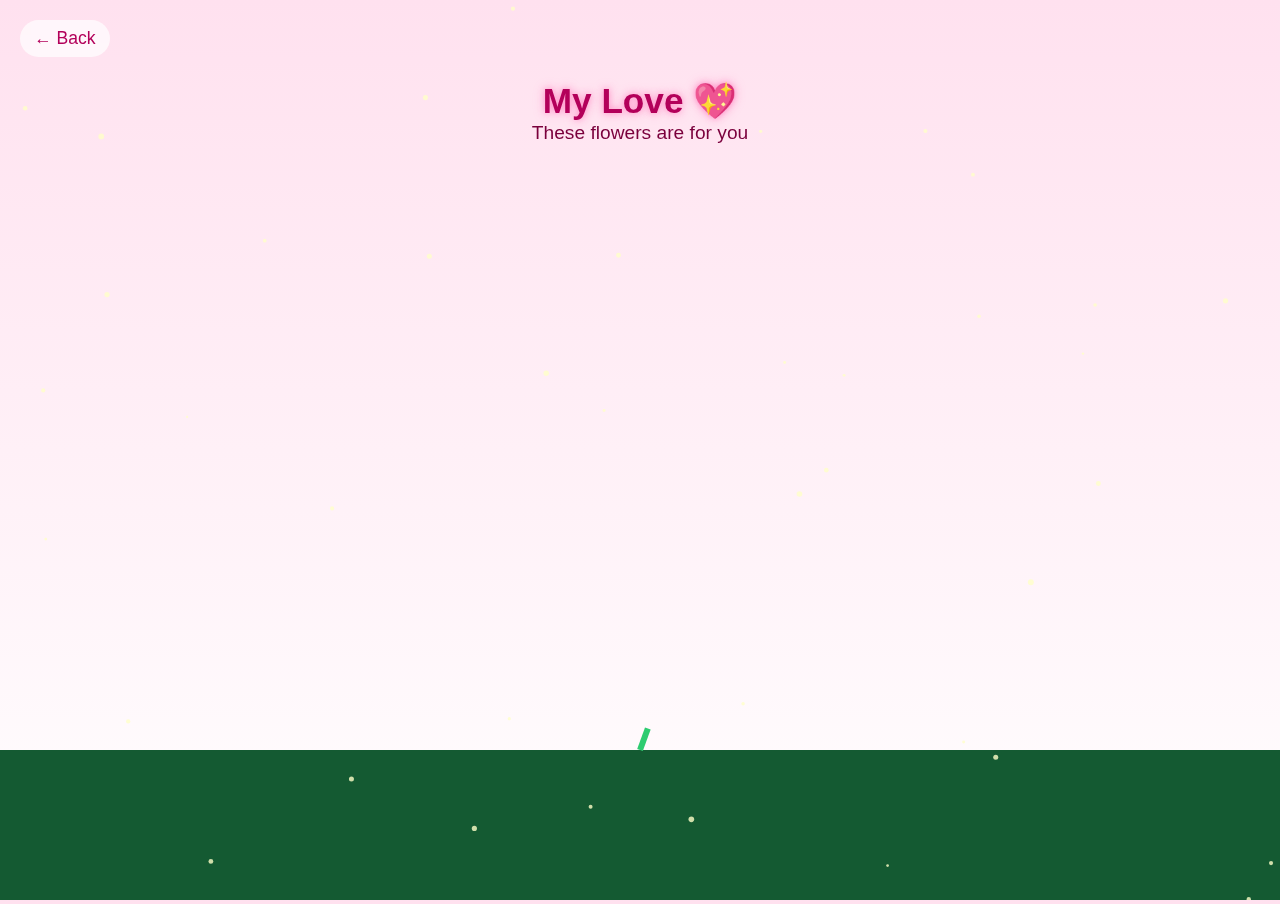
<file: flowers.html>
<!DOCTYPE html>
<html lang="en">
<head>
    <meta charset="UTF-8">
    <title>Animated Flowers</title>
    <link rel="stylesheet" href="flowers.css">
</head>
<body>
 <a href="index.html" class="back-btn">← Back</a>

<div class="text-center">
  <h1 class="name">My Love 💖</h1>
  <p class="message">These flowers are for you</p>
</div>

<canvas id="scene"></canvas>



<script src="flowers.js"></script>
</body>
</html>
</file>
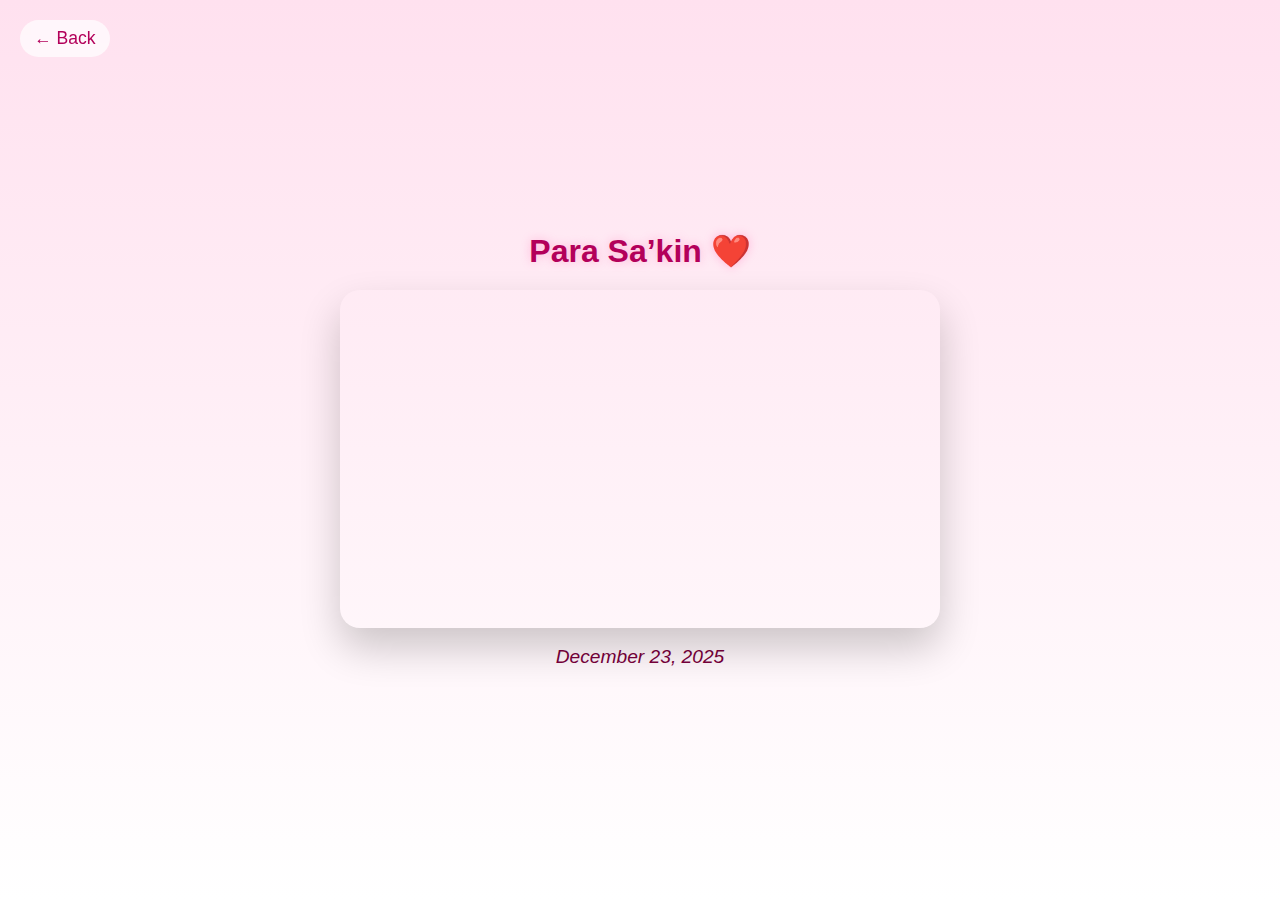
<file: love.html>
<!DOCTYPE html>
<html lang="en">
<head>
  <meta charset="UTF-8">
  <title>For You ❤️</title>
  <link rel="stylesheet" href="love.css">
</head>
<body>

<a href="index.html" class="back-btn">← Back</a>

<div class="love-container">
  <h1 class="title">Para Sa’kin ❤️</h1>

  <!-- YOUTUBE SONG -->
  <div class="video-wrapper">
    <iframe
      src="https://www.youtube.com/embed/DqmxvcVSOsk?start=30"
      title="Para Sa'kin"
      frameborder="0"
      allow="accelerometer; autoplay; clipboard-write; encrypted-media; gyroscope; picture-in-picture"
      allowfullscreen>
    </iframe>
  </div>

  <!-- DATE -->
  <p class="date">December 23, 2025</p>
</div>

</body>
</html>
</file>
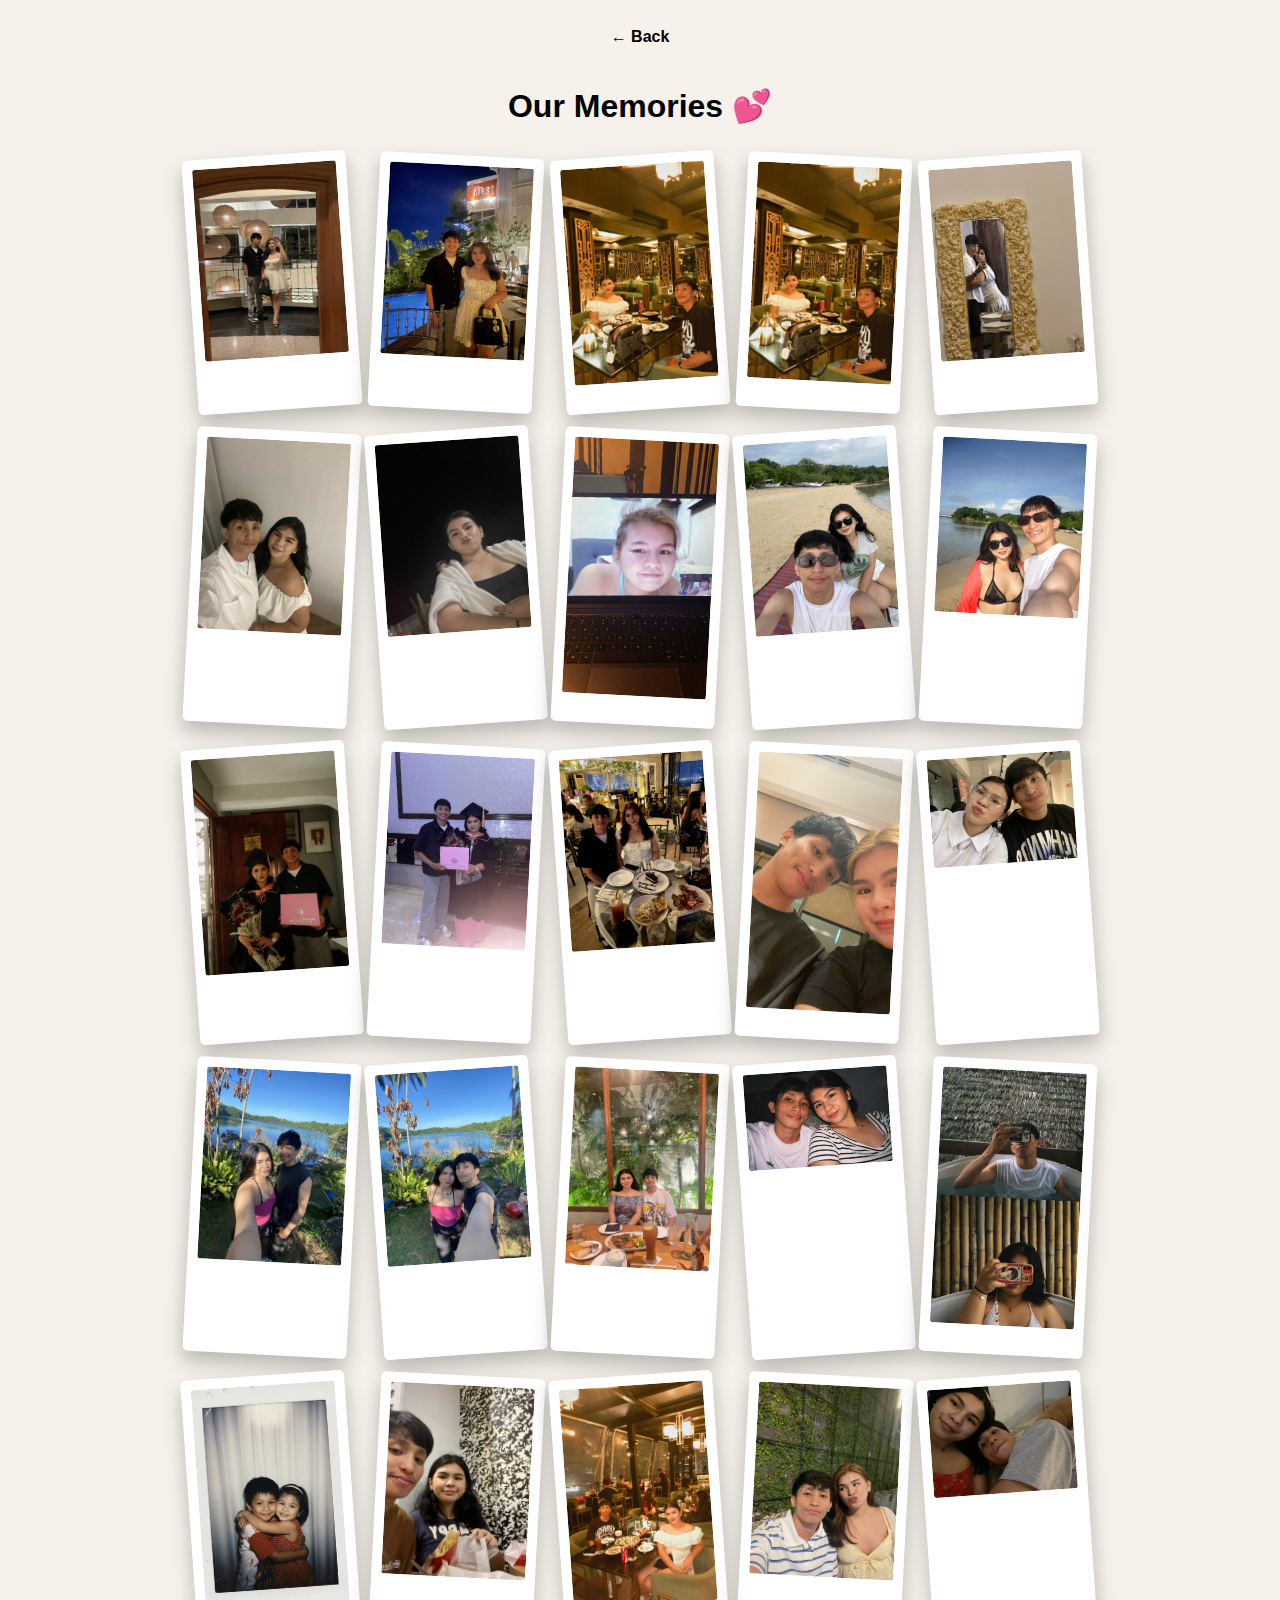
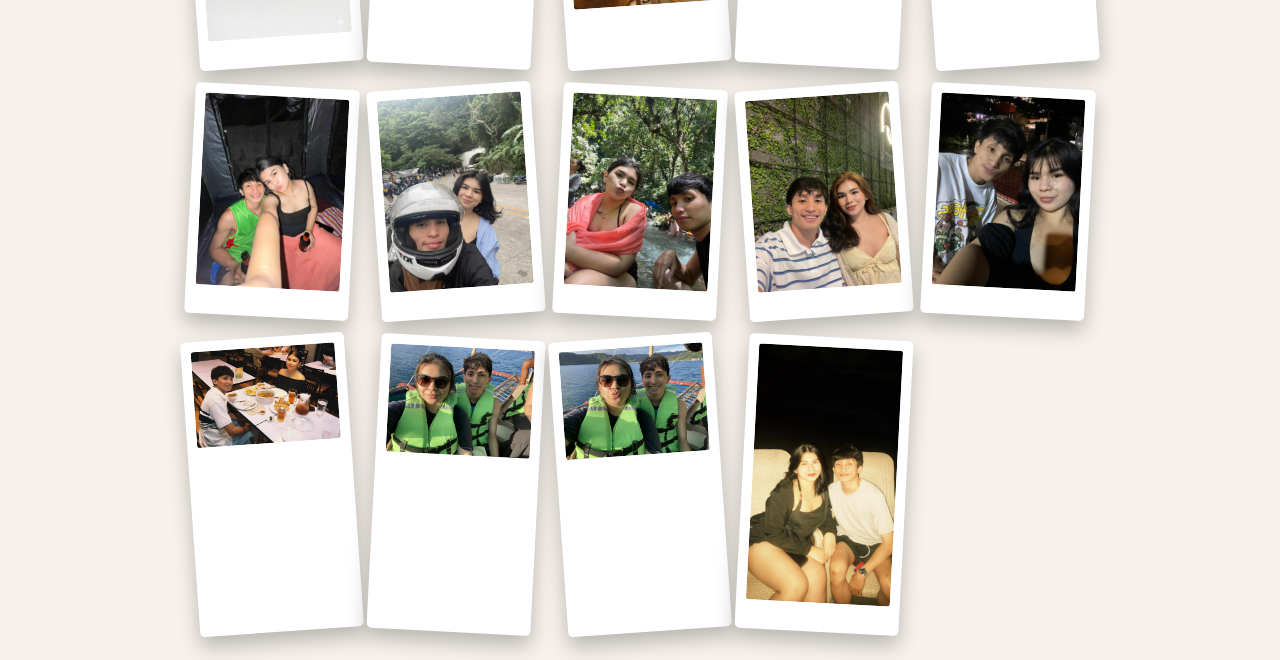
<file: photo.html>
<!DOCTYPE html>
<html lang="en">
<head>
  <meta charset="UTF-8">
  <meta name="viewport" content="width=device-width, initial-scale=1.0">
  <title>Our Photos 📸</title>
  <link rel="stylesheet" href="photo.css">
</head>
<body>

  <a href="index.html" class="back">← Back</a>

  <h1>Our Memories 💕</h1>

  <div class="photo-grid">
    <div class="polaroid"><img src="img/1.jfif"></div>
    <div class="polaroid"><img src="img/2.jfif"></div>
    <div class="polaroid"><img src="img/3.jfif"></div>
    <div class="polaroid"><img src="img/4.jfif"></div>
    <div class="polaroid"><img src="img/5.jfif"></div>
    <div class="polaroid"><img src="img/6.jfif"></div>
    <div class="polaroid"><img src="img/7.jfif"></div>
    <div class="polaroid"><img src="img/8.jfif"></div>
    <div class="polaroid"><img src="img/9.jfif"></div>
    <div class="polaroid"><img src="img/10.jfif"></div>
    <div class="polaroid"><img src="img/11.jfif"></div>
    <div class="polaroid"><img src="img/12.jfif"></div>
    <div class="polaroid"><img src="img/13.jfif"></div>
    <div class="polaroid"><img src="img/14.jfif"></div>
    <div class="polaroid"><img src="img/15.jfif"></div>
    <div class="polaroid"><img src="img/16.jfif"></div>
    <div class="polaroid"><img src="img/17.jfif"></div>
    <div class="polaroid"><img src="img/18.jfif"></div>
    <div class="polaroid"><img src="img/19.jfif"></div>
    <div class="polaroid"><img src="img/20.jfif"></div>
    <div class="polaroid"><img src="img/21.jfif"></div>
    <div class="polaroid"><img src="img/22.jfif"></div>
    <div class="polaroid"><img src="img/23.jfif"></div>
    <div class="polaroid"><img src="img/24.jfif"></div>
    <div class="polaroid"><img src="img/25.jfif"></div>
    <div class="polaroid"><img src="img/26.jfif"></div>
    <div class="polaroid"><img src="img/27.jfif"></div>
    <div class="polaroid"><img src="img/28.jfif"></div>
    <div class="polaroid"><img src="img/29.jfif"></div>
    <div class="polaroid"><img src="img/30.jfif"></div>
    <div class="polaroid"><img src="img/31.jfif"></div>
    <div class="polaroid"><img src="img/32.jfif"></div>
    <div class="polaroid"><img src="img/33.jfif"></div>
    <div class="polaroid"><img src="img/35.jfif"></div>
    
    
  </div>

</body>
</html>
</file>
<file: flowers.css>
* {
  margin: 0;
  padding: 0;
  box-sizing: border-box;
}

body {
  height: 100vh;
  background: linear-gradient(#ffe1ef, #fff);
  font-family: 'Segoe UI', sans-serif;
  overflow: hidden;
}
.text-center {
  position: absolute;
  top: 60px;
  width: 100%;
  text-align: center;
  z-index: 10;
}


/* BACK BUTTON */
.back-btn {
  position: absolute;
  top: 20px;
  left: 20px;
  text-decoration: none;
  color: #b3005a;
  font-size: 1.1rem;
  background: rgba(255,255,255,0.7);
  padding: 8px 14px;
  border-radius: 20px;
  backdrop-filter: blur(5px);
}

/* SCENE */
.scene {
  height: 100%;
  display: flex;
  flex-direction: column;
  justify-content: center;
  align-items: center;
}

/* CAMERA ZOOM */
.zoom-in {
  animation: zoom 3s ease forwards;
}

@keyframes zoom {
  from { transform: scale(0.9); }
  to { transform: scale(1); }
}

/* BOUQUET */
.bouquet {
  position: relative;
  width: 380px;
  height: 520px;
  animation: sway 7s ease-in-out infinite;
  transform-origin: bottom center;
}

/* FLOWER */
.flower {
  position: absolute;
  bottom: 80px;
  left: 50%;
  transform:
    translateX(calc(var(--x) * 1px))
    rotate(calc(var(--r) * 1deg));
}

/* STEM */
.flower::before {
  content: "";
  position: absolute;
  bottom: -160px;
  left: 50%;
  width: 5px;
  height: 160px;
  background: linear-gradient(#4f8a5b, #2e5f3a);
  transform: translateX(-50%);
  border-radius: 3px;
}

/* 🌸 MULTI-LAYER PETALS */
.flower::after {
  content: "";
  position: absolute;
  bottom: 0;
  left: 50%;
  width: 80px;
  height: 80px;
  transform: translateX(-50%);
  border-radius: 50%;
  background: radial-gradient(circle, #ffd6ea 20%, #ff6fae 75%);
  box-shadow:
    -35px 0 0 #ff9fcf,
    35px 0 0 #ff9fcf,
    0 -35px 0 #ffb3d9,
    -25px -25px 0 #ff82bc,
    25px -25px 0 #ff82bc,
    -15px -40px 0 #ffc1e1,
    15px -40px 0 #ffc1e1;
}

/* MAIN FLOWER BIGGER */
.flower.main::after {
  width: 100px;
  height: 100px;
}

/* NAME GLOW */
.name {
  margin-top: 20px;
  font-size: 2.2rem;
  color: #b3005a;
  text-shadow:
    0 0 6px rgba(255,105,180,0.6),
    0 0 12px rgba(255,105,180,0.4);
  animation: glow 3s ease-in-out infinite;
}

@keyframes glow {
  0%,100% { text-shadow: 0 0 6px #ff9fcf; }
  50% { text-shadow: 0 0 16px #ff5fa2; }
}

.message {
  font-size: 1.2rem;
  color: #7a003c;
}

/* SWAY */
@keyframes sway {
  0%,100% { transform: rotate(-2deg); }
  50% { transform: rotate(2deg); }
}
</file>
<file: love.css>
* {
  margin: 0;
  padding: 0;
  box-sizing: border-box;
}

body {
  height: 100vh;
  background: linear-gradient(#ffe1ef, #fff);
  font-family: 'Segoe UI', sans-serif;
  display: flex;
  justify-content: center;
  align-items: center;
}

/* BACK BUTTON */
.back-btn {
  position: absolute;
  top: 20px;
  left: 20px;
  text-decoration: none;
  color: #b3005a;
  font-size: 1.1rem;
  background: rgba(255,255,255,0.7);
  padding: 8px 14px;
  border-radius: 20px;
  backdrop-filter: blur(5px);
}

/* CONTAINER */
.love-container {
  text-align: center;
  width: 90%;
  max-width: 600px;
}

/* TITLE */
.title {
  font-size: 2rem;
  color: #b3005a;
  margin-bottom: 20px;
  text-shadow: 0 0 10px rgba(255,105,180,0.4);
}

/* VIDEO */
.video-wrapper {
  position: relative;
  padding-bottom: 56.25%;
  height: 0;
  overflow: hidden;
  border-radius: 20px;
  box-shadow: 0 20px 40px rgba(0,0,0,0.2);
}

.video-wrapper iframe {
  position: absolute;
  top: 0;
  left: 0;
  width: 100%;
  height: 100%;
}

/* DATE */
.date {
  margin-top: 18px;
  font-size: 1.2rem;
  color: #7a003c;
  font-style: italic;
  animation: fadeIn 2s ease forwards;
}

@keyframes fadeIn {
  from { opacity: 0; transform: translateY(8px); }
  to { opacity: 1; transform: translateY(0); }
}
</file>
<file: photo.css>
body {
  background: #f6f1ea;
  font-family: 'Poppins', sans-serif;
  text-align: center;
  padding: 20px;
}

h1 {
  margin-bottom: 30px;
}

.back {
  display: inline-block;
  margin-bottom: 20px;
  text-decoration: none;
  color: #000;
  font-weight: bold;
}

.photo-grid {
  display: grid;
  grid-template-columns: repeat(auto-fit, minmax(150px, 1fr));
  gap: 20px;
  max-width: 900px;
  margin: auto;
}

.polaroid {
  background: white;
  padding: 10px 10px 25px;
  border-radius: 5px;
  box-shadow: 0 10px 20px rgba(0,0,0,.25);
  transform: rotate(var(--r));
}

.polaroid img {
  width: 100%;
  border-radius: 3px;
}

.polaroid:nth-child(odd) { --r: -4deg; }
.polaroid:nth-child(even) { --r: 3deg; }
</file>
